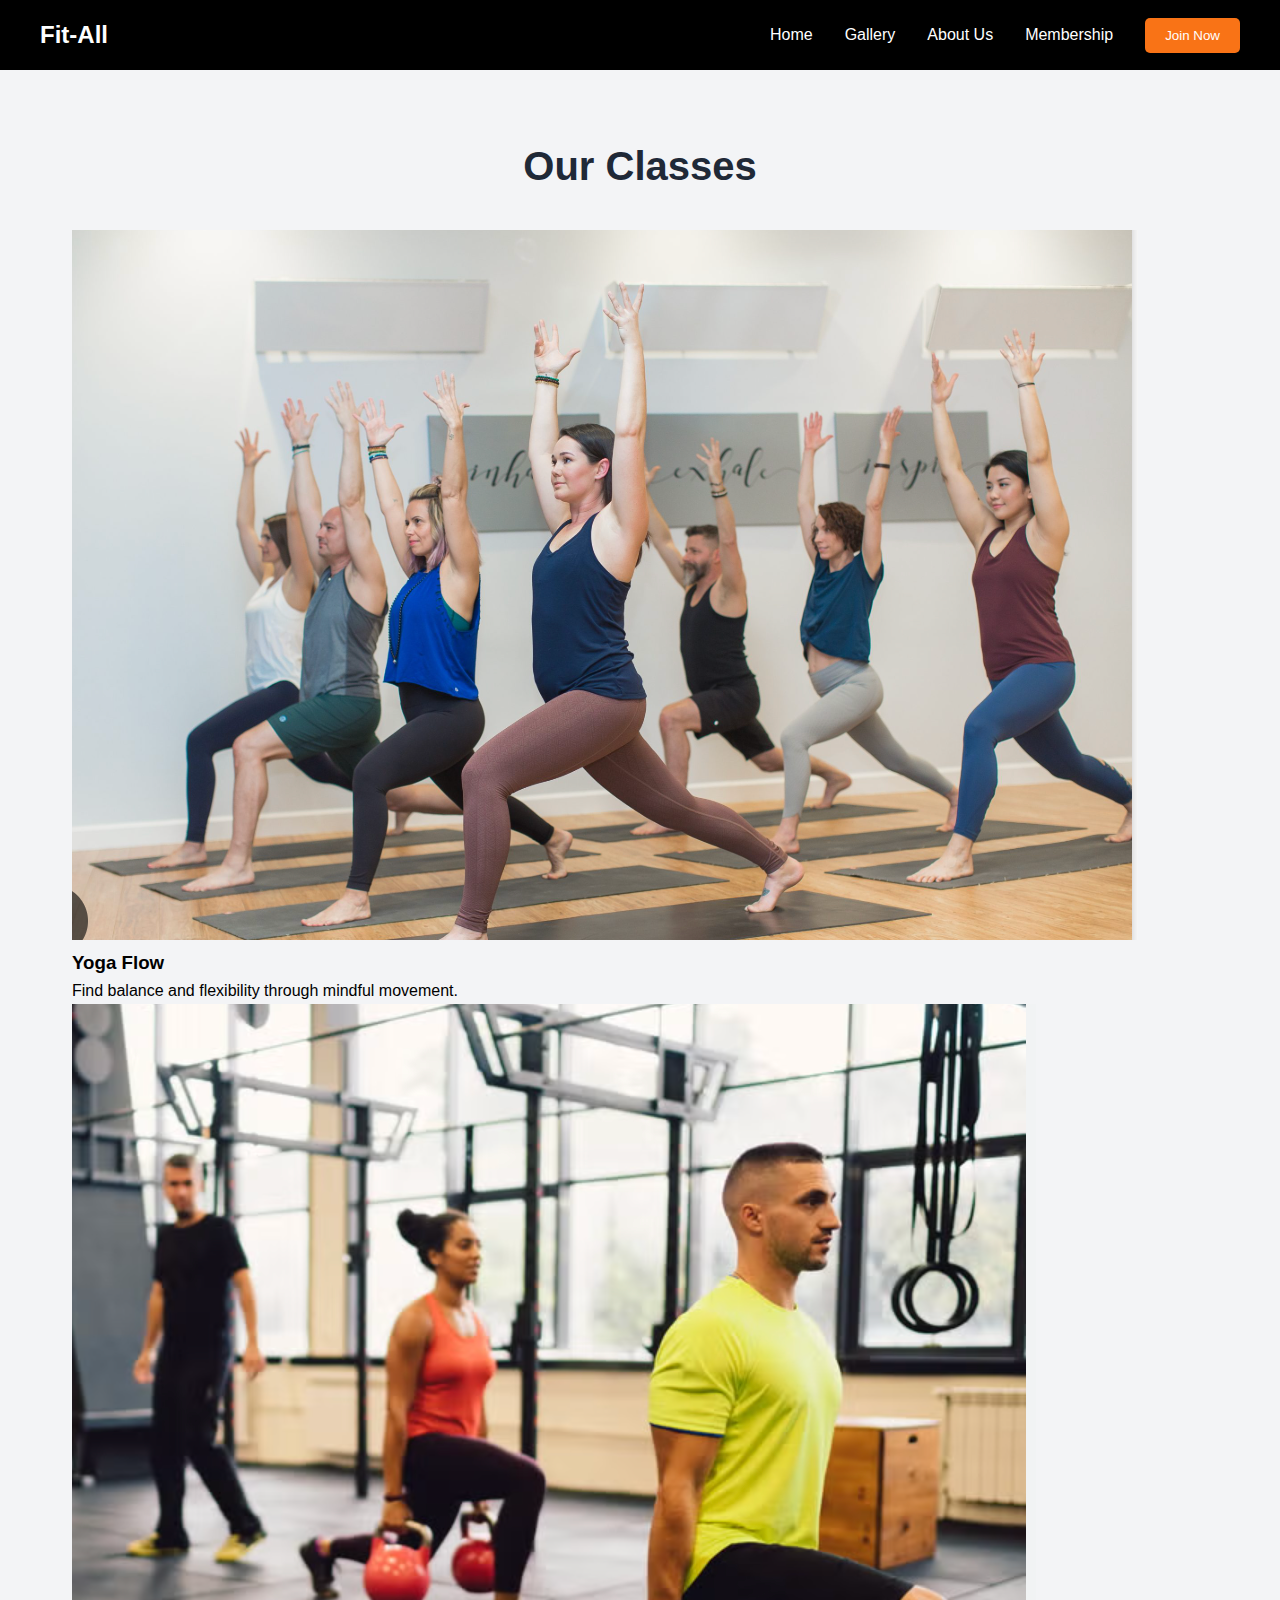
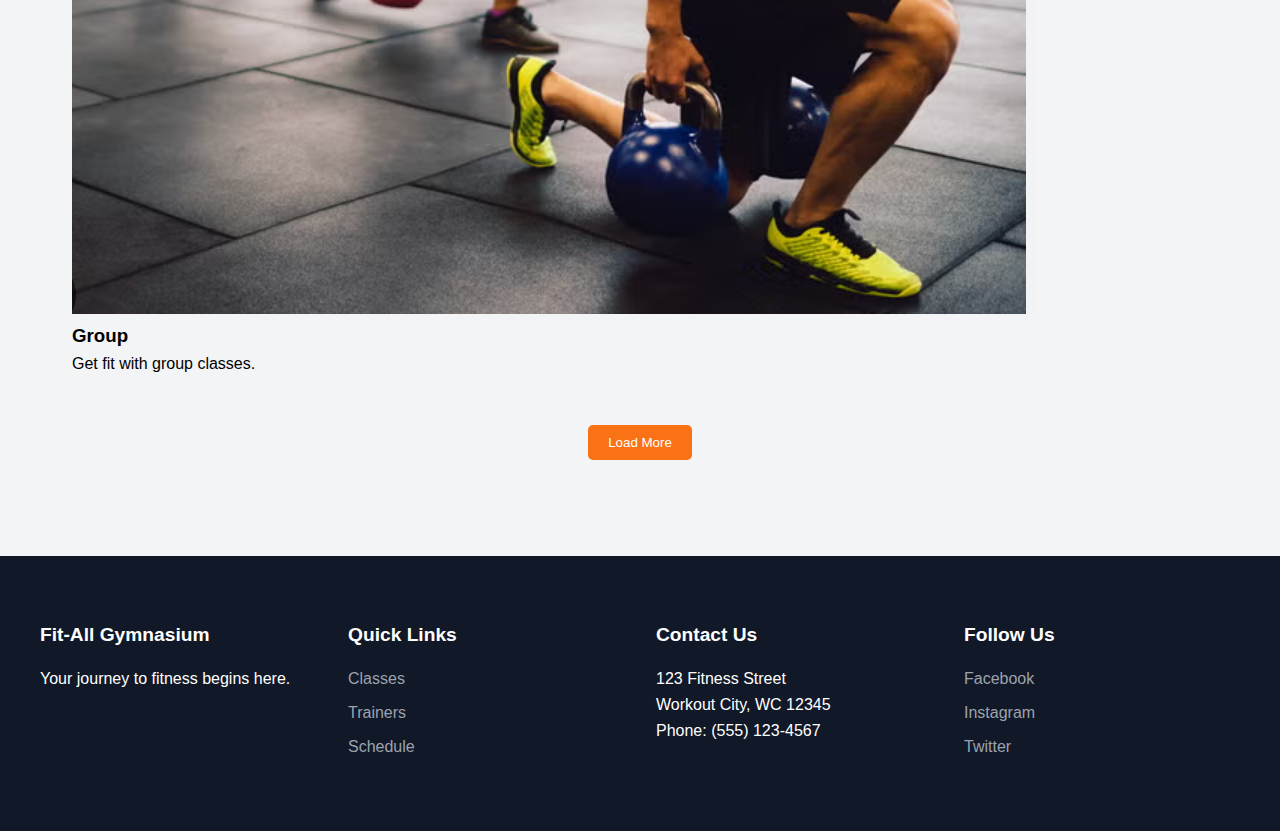
<file: classes.html>
<!DOCTYPE html>
<html lang="en">
<head>
    <meta charset="UTF-8">
    <meta name="viewport" content="width=device-width, initial-scale=1.0">
    <title>Gallery - Fit-All Gymnasium</title>
    <link rel="stylesheet" href="styles.css">
</head>
<body>
    <header>
        <nav class="nav-container">
            <a href="index.html" class="logo">Fit-All</a>
            <div class="nav-menu">
                <a href="index.html">Home</a>
                <a href="gallery.html">Gallery</a>
                <a href="about.html">About Us</a>
                <a href="membership.html">Membership</a>
                <button class="btn">Join Now</button>
            </div>
        </nav>
    </header>

    <main class="gallery-container">
        <div class="container">
            <h1 class="page-title">Our Classes</h1>
            <div class="class-grid">
                <div class="class-card">
                    <img src="images/yoga.png" alt="Yoga" class="class-image">
                    <div class="class-info">
                        <h3>Yoga Flow</h3>
                        <p>Find balance and flexibility through mindful movement.</p>
                    </div>
                </div>
                <div class="class-card">
                    <img src="images/group.png" alt="Yoga" class="class-image">
                    <div class="class-info">
                        <h3>Group</h3>
                        <p>Get fit with group classes.</p>
                    </div>
                </div>
            </div>
        </div>
        
        <div class="text-center">
            <button class="btn">Load More</button>
        </div>
    </main>

    <footer>
        <div class="footer-grid">
            <div class="footer-column">
                <h3>Fit-All Gymnasium</h3>
                <p>Your journey to fitness begins here.</p>
            </div>
            <div class="footer-column">
                <h3>Quick Links</h3>
                <a href="classes.html">Classes</a>
                <a href="trainers.html">Trainers</a>
                <a href="schedule.html">Schedule</a>
            </div>
            <div class="footer-column">
                <h3>Contact Us</h3>
                <p>123 Fitness Street</p>
                <p>Workout City, WC 12345</p>
                <p>Phone: (555) 123-4567</p>
            </div>
            <div class="footer-column">
                <h3>Follow Us</h3>
                <div class="social-links">
                    <a href="#">Facebook</a>
                    <a href="#">Instagram</a>
                    <a href="#">Twitter</a>
                </div>
            </div>
        </div>
    </footer>
</body>
</html>
</file>
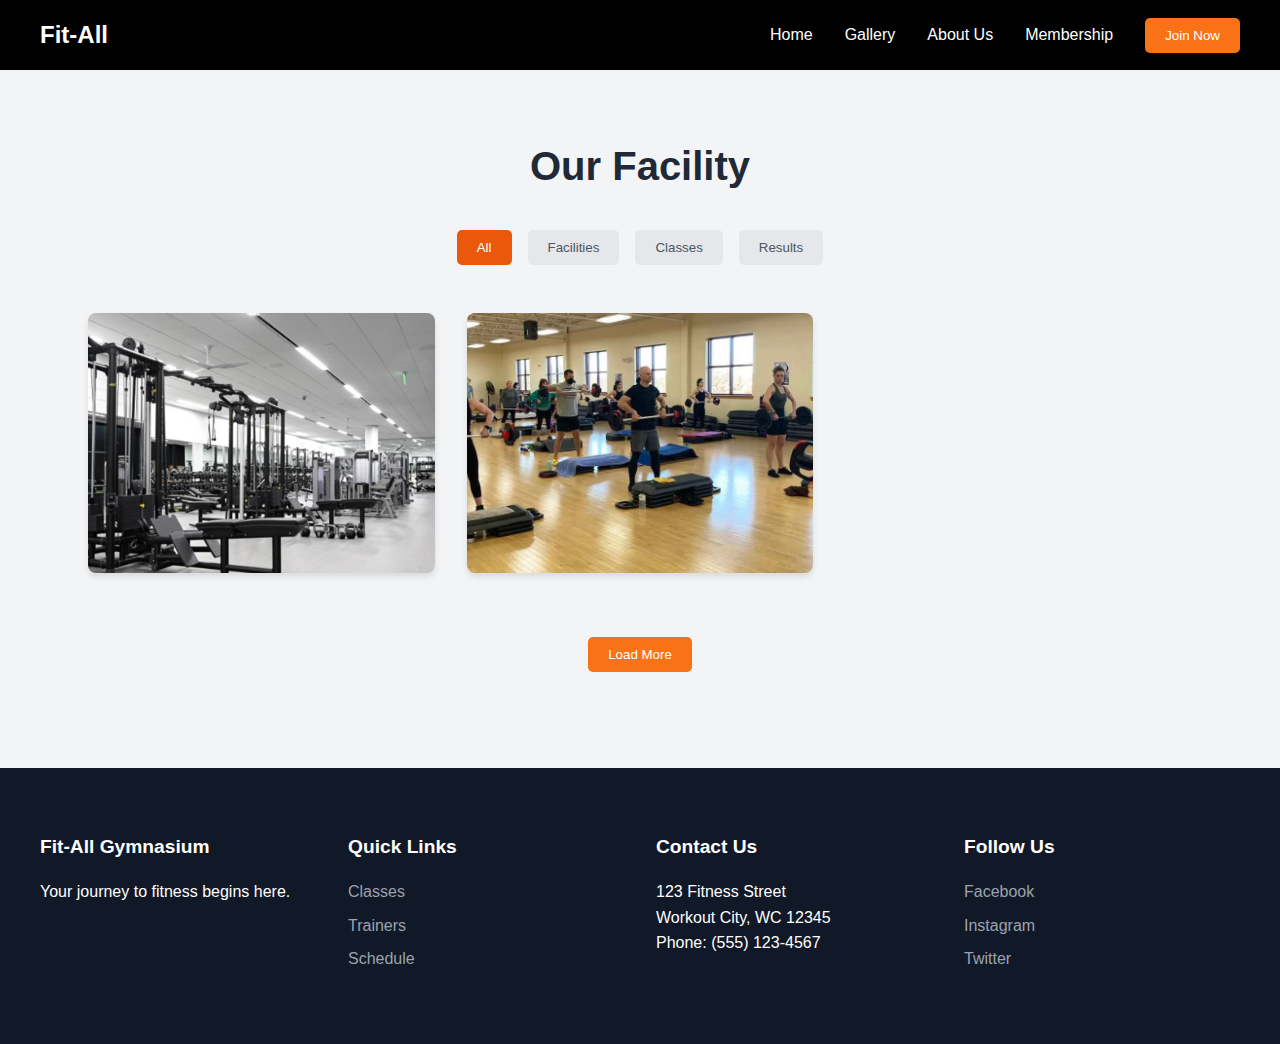
<file: gallery.html>
<!DOCTYPE html>
<html lang="en">
<head>
    <meta charset="UTF-8">
    <meta name="viewport" content="width=device-width, initial-scale=1.0">
    <title>Gallery - Fit-All Gymnasium</title>
    <link rel="stylesheet" href="styles.css">
</head>
<body>
    <header>
        <nav class="nav-container">
            <a href="index.html" class="logo">Fit-All</a>
            <div class="nav-menu">
                <a href="index.html">Home</a>
                <a href="gallery.html">Gallery</a>
                <a href="about.html">About Us</a>
                <a href="membership.html">Membership</a>
                <button class="btn">Join Now</button>
            </div>
        </nav>
    </header>

    <main class="gallery-container">
        <h1>Our Facility</h1>
        
        <div class="filter-buttons">
            <button class="btn active">All</button>
            <button class="btn secondary">Facilities</button>
            <button class="btn secondary">Classes</button>
            <button class="btn secondary">Results</button>
        </div>

        <div class="gallery-grid">
            <div class="gallery-item">
                <img src="images/weight-room.png" alt="Weight Room">
                <div class="gallery-overlay">
                    <h3>Weight Room</h3>
                    <p>Facilities</p>
                </div>
            </div>
            <div class="gallery-item">
                <img src="images/groupclass-room.png" alt="Weight Room">
                <div class="gallery-overlay">
                    <h3>Group Class Room</h3>
                    <p>Facilities</p>
                </div>
            </div>
        </div>

        <div class="text-center">
            <button class="btn">Load More</button>
        </div>
    </main>

    <footer>
        <div class="footer-grid">
            <div class="footer-column">
                <h3>Fit-All Gymnasium</h3>
                <p>Your journey to fitness begins here.</p>
            </div>
            <div class="footer-column">
                <h3>Quick Links</h3>
                <a href="classes.html">Classes</a>
                <a href="trainers.html">Trainers</a>
                <a href="schedule.html">Schedule</a>
            </div>
            <div class="footer-column">
                <h3>Contact Us</h3>
                <p>123 Fitness Street</p>
                <p>Workout City, WC 12345</p>
                <p>Phone: (555) 123-4567</p>
            </div>
            <div class="footer-column">
                <h3>Follow Us</h3>
                <div class="social-links">
                    <a href="#">Facebook</a>
                    <a href="#">Instagram</a>
                    <a href="#">Twitter</a>
                </div>
            </div>
        </div>
    </footer>
</body>
</html>
</file>
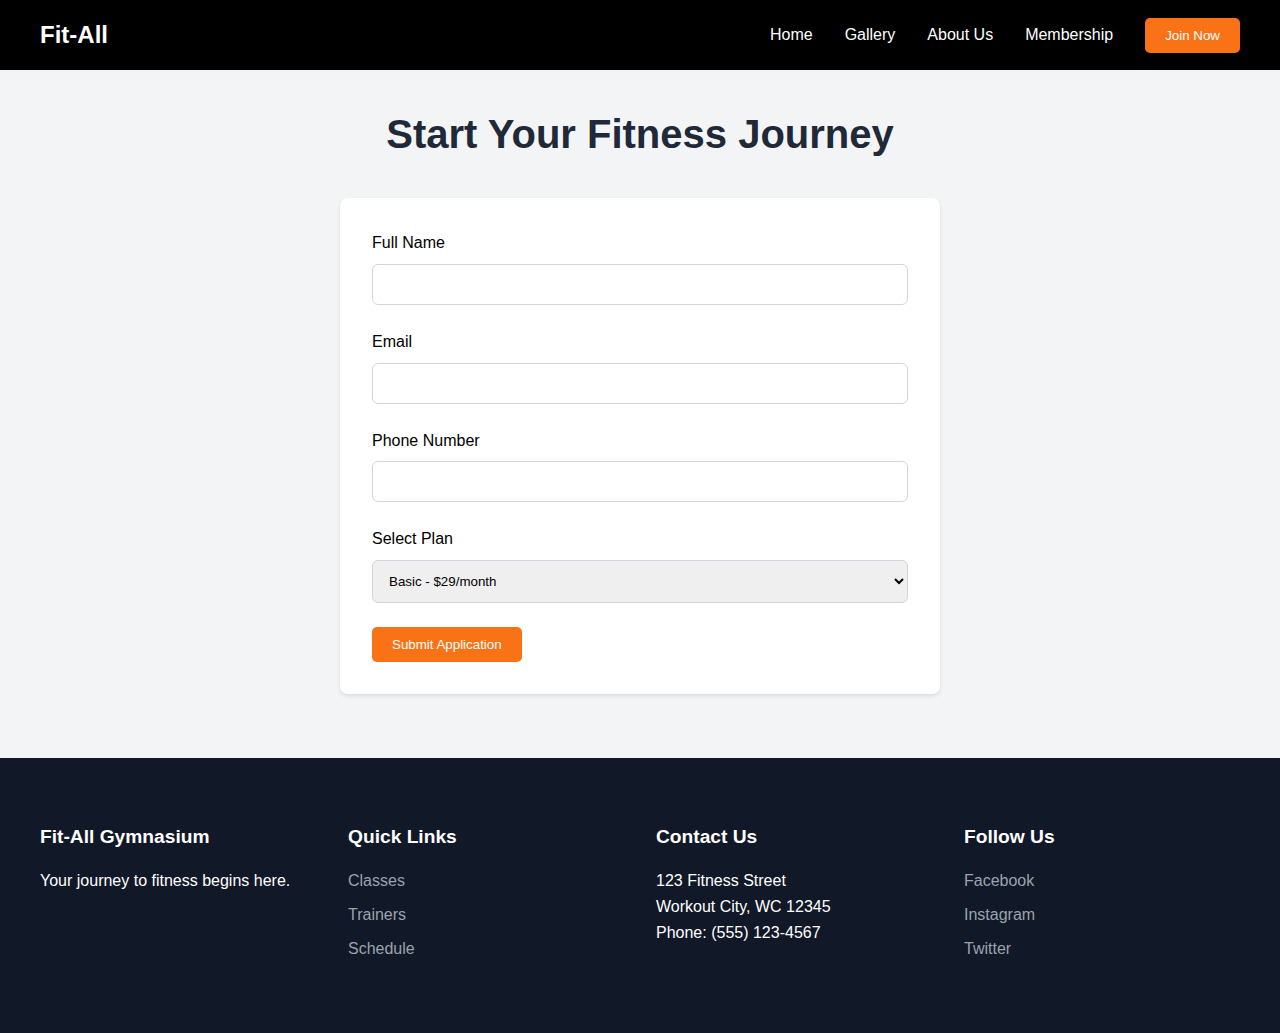
<file: join-now.html>
<!DOCTYPE html>
<html lang="en">
<head>
    <meta charset="UTF-8">
    <meta name="viewport" content="width=device-width, initial-scale=1.0">
    <title>Join Now - Fit-All Gymnasium</title>
    <link rel="stylesheet" href="styles.css">
    <style>
        .error { color: red; font-size: 0.875rem; margin-top: 0.25rem; }
    </style>
</head>
<body>
    <header>
        <nav class="nav-container">
            <a href="index.html" class="logo">Fit-All</a>
            <div class="nav-menu">
                <a href="index.html">Home</a>
                <a href="gallery.html">Gallery</a>
                <a href="about.html">About Us</a>
                <a href="membership.html">Membership</a>
                <button class="btn">Join Now</button>
            </div>
        </nav>
    </header>
    <main class="join-container">
        <h1>Start Your Fitness Journey</h1>
        
        <div class="signup-form">
            <form id="joinForm" onsubmit="handleSubmit(event)">
                <div class="form-group">
                    <label for="name">Full Name</label>
                    <input type="text" id="name" required>
                    <div id="nameError" class="error"></div>
                </div>
                
                <div class="form-group">
                    <label for="email">Email</label>
                    <input type="email" id="email" required>
                    <div id="emailError" class="error"></div>
                </div>
                
                <div class="form-group">
                    <label for="phone">Phone Number</label>
                    <input type="tel" id="phone" required>
                    <div id="phoneError" class="error"></div>
                </div>
                
                <div class="form-group">
                    <label for="plan">Select Plan</label>
                    <select id="plan" required>
                        <option value="basic">Basic - $29/month</option>
                        <option value="premium">Premium - $49/month</option>
                        <option value="elite">Elite - $89/month</option>
                    </select>
                    <div id="planError" class="error"></div>
                </div>
                
                <button type="submit" class="btn">Submit Application</button>
            </form>
        </div>

        <div id="overlay" class="overlay"></div>
        <div id="congratsModal" class="modal">
            <div class="success-icon">✓</div>
            <h2>Congratulations!</h2>
            <p>Your application has been submitted successfully.</p>
            <button onclick="hideModal()" class="btn">Close</button>
        </div>
    </main>

    <script>
        function handleSubmit(event) {
            event.preventDefault();
            
            // Reset errors
            document.querySelectorAll('.error').forEach(err => err.textContent = '');
            
            const name = document.getElementById('name').value.trim();
            const email = document.getElementById('email').value.trim();
            const phone = document.getElementById('phone').value.trim();
            const plan = document.getElementById('plan').value;
            
            let isValid = true;
            
            // Validation
            if (name.length < 2) {
                document.getElementById('nameError').textContent = 'Name must be at least 2 characters';
                isValid = false;
            }
            
            if (!/^[^\s@]+@[^\s@]+\.[^\s@]+$/.test(email)) {
                document.getElementById('emailError').textContent = 'Please enter a valid email';
                isValid = false;
            }
            
            if (!/^\d{10}$/.test(phone)) {
                document.getElementById('phoneError').textContent = 'Please enter a valid 10-digit phone number';
                isValid = false;
            }
            
            if (!plan) {
                document.getElementById('planError').textContent = 'Please select a plan';
                isValid = false;
            }
            
            if (isValid) {
                // Store in session
                const formData = {
                    name,
                    email,
                    phone,
                    plan,
                    timestamp: new Date().toISOString()
                };
                sessionStorage.setItem('gymMemberData', JSON.stringify(formData));
                
                // Show success modal
                showModal();
                document.getElementById('joinForm').reset();
            }
        }

        function showModal() {
            document.getElementById('overlay').style.display = 'block';
            document.getElementById('congratsModal').style.display = 'block';
        }

        function hideModal() {
            document.getElementById('overlay').style.display = 'none';
            document.getElementById('congratsModal').style.display = 'none';
        }
    </script>
    <footer>
        <div class="footer-grid">
            <div class="footer-column">
                <h3>Fit-All Gymnasium</h3>
                <p>Your journey to fitness begins here.</p>
            </div>
            <div class="footer-column">
                <h3>Quick Links</h3>
                <a href="classes.html">Classes</a>
                <a href="trainers.html">Trainers</a>
                <a href="schedule.html">Schedule</a>
            </div>
            <div class="footer-column">
                <h3>Contact Us</h3>
                <p>123 Fitness Street</p>
                <p>Workout City, WC 12345</p>
                <p>Phone: (555) 123-4567</p>
            </div>
            <div class="footer-column">
                <h3>Follow Us</h3>
                <div class="social-links">
                    <a href="#">Facebook</a>
                    <a href="#">Instagram</a>
                    <a href="#">Twitter</a>
                </div>
            </div>
        </div>
</body>
</html>
</file>
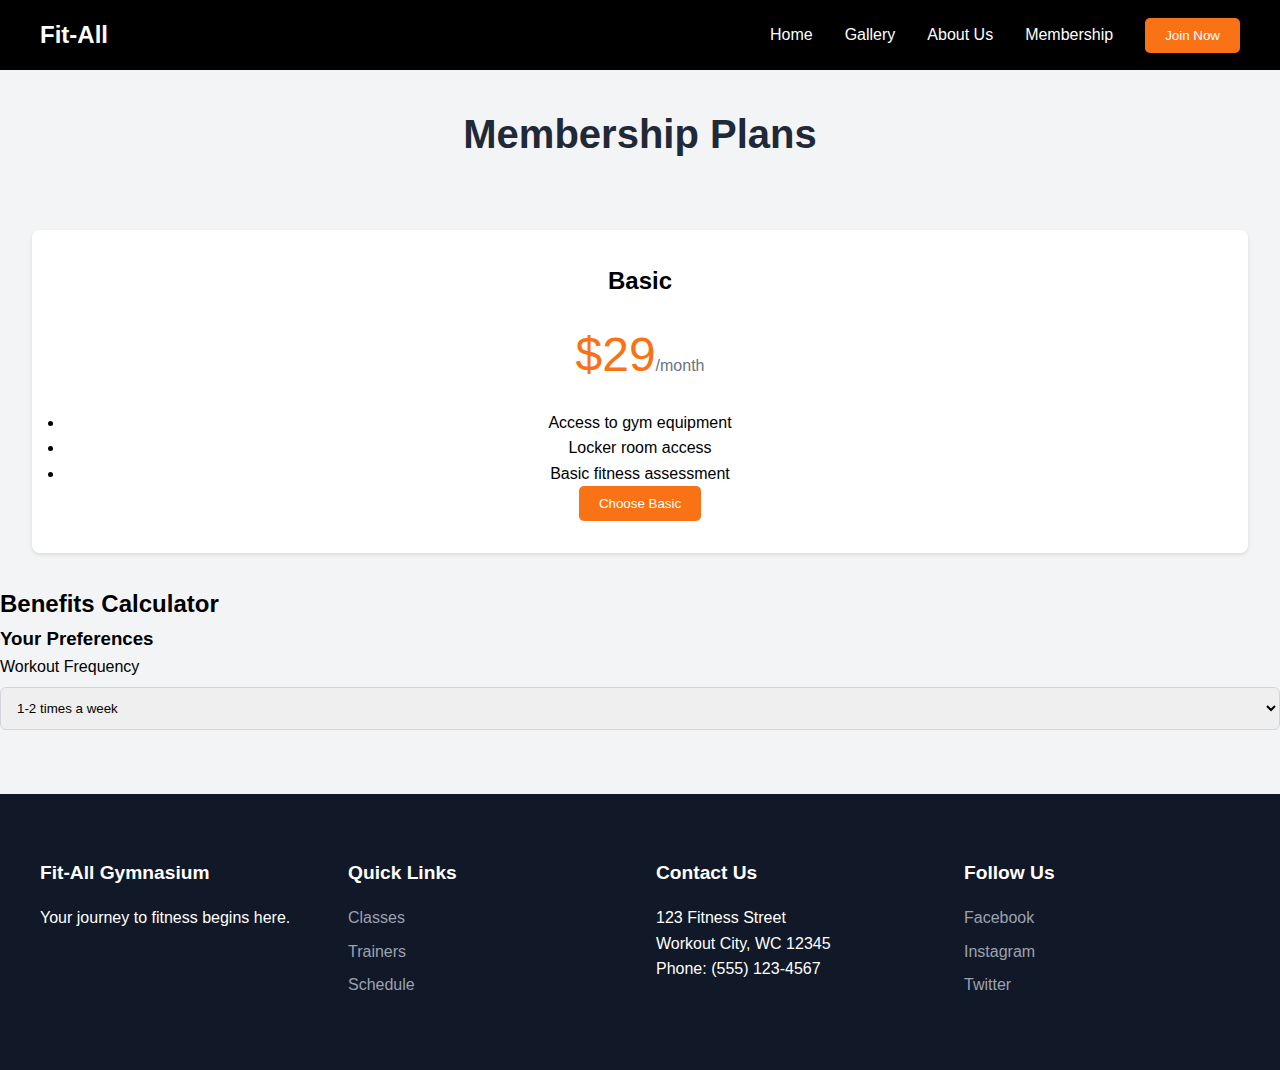
<file: membership.html>
<!DOCTYPE html>
<html lang="en">
<head>
    <meta charset="UTF-8">
    <meta name="viewport" content="width=device-width, initial-scale=1.0">
    <title>Membership Plans - Fit-All Gymnasium</title>
    <link rel="stylesheet" href="styles.css">
</head>
<body>
    <header>
        <nav class="nav-container">
            <a href="index.html" class="logo">Fit-All</a>
            <div class="nav-menu">
                <a href="index.html">Home</a>
                <a href="gallery.html">Gallery</a>
                <a href="about.html">About Us</a>
                <a href="membership.html">Membership</a>
                <button class="btn">Join Now</button>
            </div>
        </nav>
    </header>
    <script>
        function showModal() {
            // Store form data in session
            const formData = {
                name: document.getElementById('name').value,
                email: document.getElementById('email').value,
                phone: document.getElementById('phone').value,
                plan: document.getElementById('plan').value,
                timestamp: new Date().toISOString()
            };
            sessionStorage.setItem('gymMemberData', JSON.stringify(formData));

            document.getElementById('overlay').style.display = 'block';
            document.getElementById('congratsModal').style.display = 'block';
        }

        function hideModal() {
            document.getElementById('overlay').style.display = 'none';
            document.getElementById('congratsModal').style.display = 'none';
        }

        // Load stored data if exists
        window.onload = function() {
            const storedData = sessionStorage.getItem('gymMemberData');
            if (storedData) {
                const data = JSON.parse(storedData);
                document.getElementById('name').value = data.name;
                document.getElementById('email').value = data.email;
                document.getElementById('phone').value = data.phone;
                document.getElementById('plan').value = data.plan;
            }
        };
    </script>

    <main class="membership-container">
        <h1>Membership Plans</h1>
        
        <div class="plans-grid">
            <div class="plan-card">
                <h2>Basic</h2>
                <div class="price">$29<span>/month</span></div>
                <ul class="features-list">
                    <li>Access to gym equipment</li>
                    <li>Locker room access</li>
                    <li>Basic fitness assessment</li>
                </ul>
                <button class="btn">Choose Basic</button>
            </div>
            <!-- More plan cards -->
        </div>

        <section class="benefits-calculator">
            <h2>Benefits Calculator</h2>
            <div class="calculator-grid">
                <div class="preferences-section">
                    <h3>Your Preferences</h3>
                    <form class="preferences-form">
                        <div class="form-group">
                            <label>Workout Frequency</label>
                            <select>
                                <option>1-2 times a week</option>
                                <option>3-4 times a week</option>
                                <option>5+ times a week</option>
                            </select>
                        </div>
                        <!-- More form elements -->
                    </form>
                </div>
            </div>
        </section>
    </main>

    <footer>
        <div class="footer-grid">
            <div class="footer-column">
                <h3>Fit-All Gymnasium</h3>
                <p>Your journey to fitness begins here.</p>
            </div>
            <div class="footer-column">
                <h3>Quick Links</h3>
                <a href="classes.html">Classes</a>
                <a href="trainers.html">Trainers</a>
                <a href="schedule.html">Schedule</a>
            </div>
            <div class="footer-column">
                <h3>Contact Us</h3>
                <p>123 Fitness Street</p>
                <p>Workout City, WC 12345</p>
                <p>Phone: (555) 123-4567</p>
            </div>
            <div class="footer-column">
                <h3>Follow Us</h3>
                <div class="social-links">
                    <a href="#">Facebook</a>
                    <a href="#">Instagram</a>
                    <a href="#">Twitter</a>
                </div>
            </div>
        </div>
</body>
</html>
</file>
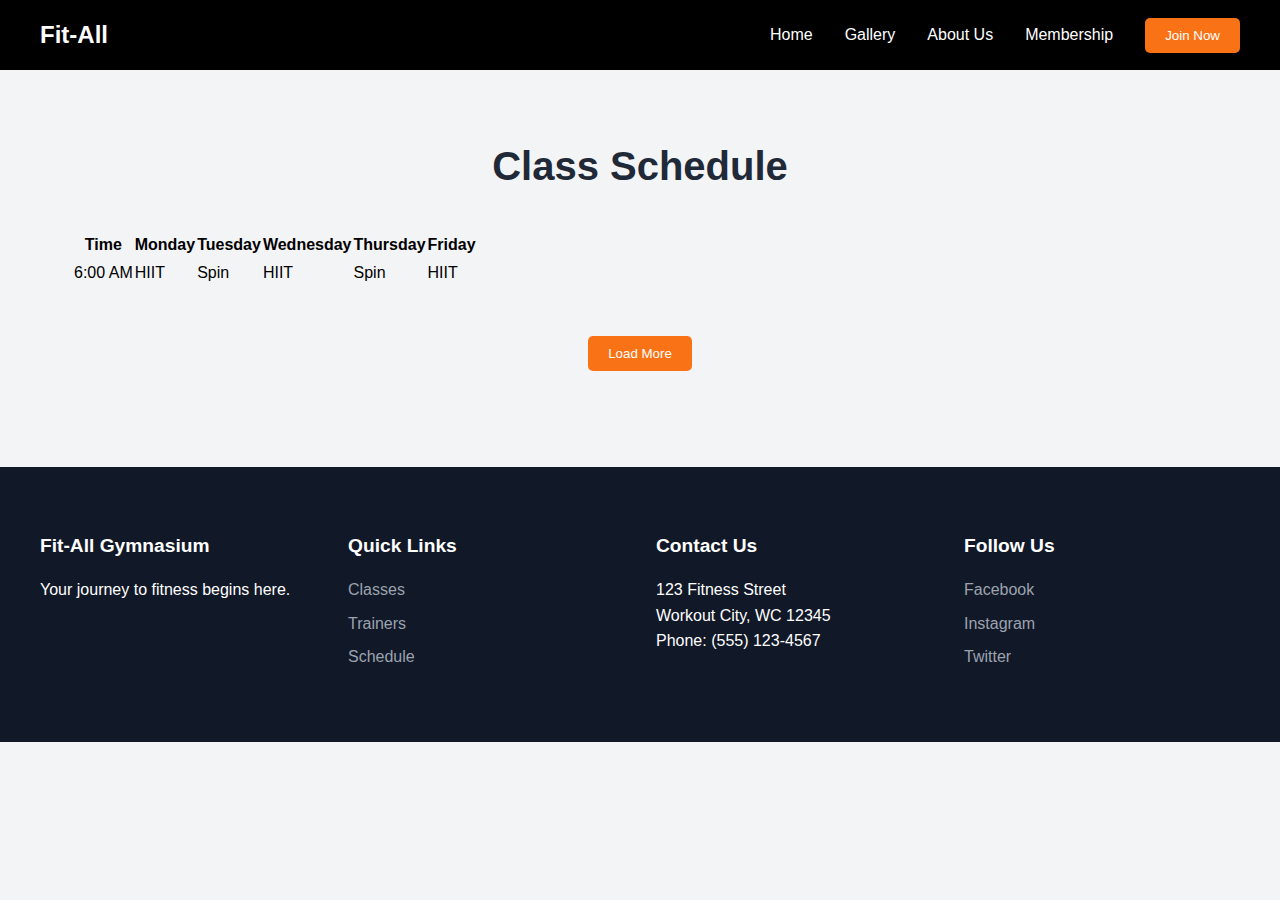
<file: schedule.html>
<!DOCTYPE html>
<html lang="en">
<head>
    <meta charset="UTF-8">
    <meta name="viewport" content="width=device-width, initial-scale=1.0">
    <title>Gallery - Fit-All Gymnasium</title>
    <link rel="stylesheet" href="styles.css">
</head>
<body>
    <header>
        <nav class="nav-container">
            <a href="index.html" class="logo">Fit-All</a>
            <div class="nav-menu">
                <a href="index.html">Home</a>
                <a href="gallery.html">Gallery</a>
                <a href="about.html">About Us</a>
                <a href="membership.html">Membership</a>
                <button class="btn">Join Now</button>
            </div>
        </nav>
    </header>

    <main class="gallery-container">
        <div class="container">
            <h1 class="page-title">Class Schedule</h1>
            <table class="schedule-table">
                <thead>
                    <tr>
                        <th>Time</th>
                        <th>Monday</th>
                        <th>Tuesday</th>
                        <th>Wednesday</th>
                        <th>Thursday</th>
                        <th>Friday</th>
                    </tr>
                </thead>
                <tbody>
                    <tr>
                        <td class="time-slot">6:00 AM</td>
                        <td>HIIT</td>
                        <td>Spin</td>
                        <td>HIIT</td>
                        <td>Spin</td>
                        <td>HIIT</td>
                    </tr>
                    <!-- More schedule rows -->
                </tbody>
            </table>
        </div>
        
        <div class="text-center">
            <button class="btn">Load More</button>
        </div>
    </main>

    <footer>
        <div class="footer-grid">
            <div class="footer-column">
                <h3>Fit-All Gymnasium</h3>
                <p>Your journey to fitness begins here.</p>
            </div>
            <div class="footer-column">
                <h3>Quick Links</h3>
                <a href="classes.html">Classes</a>
                <a href="trainers.html">Trainers</a>
                <a href="schedule.html">Schedule</a>
            </div>
            <div class="footer-column">
                <h3>Contact Us</h3>
                <p>123 Fitness Street</p>
                <p>Workout City, WC 12345</p>
                <p>Phone: (555) 123-4567</p>
            </div>
            <div class="footer-column">
                <h3>Follow Us</h3>
                <div class="social-links">
                    <a href="#">Facebook</a>
                    <a href="#">Instagram</a>
                    <a href="#">Twitter</a>
                </div>
            </div>
        </div>
    </footer>
</body>
</html>
</file>
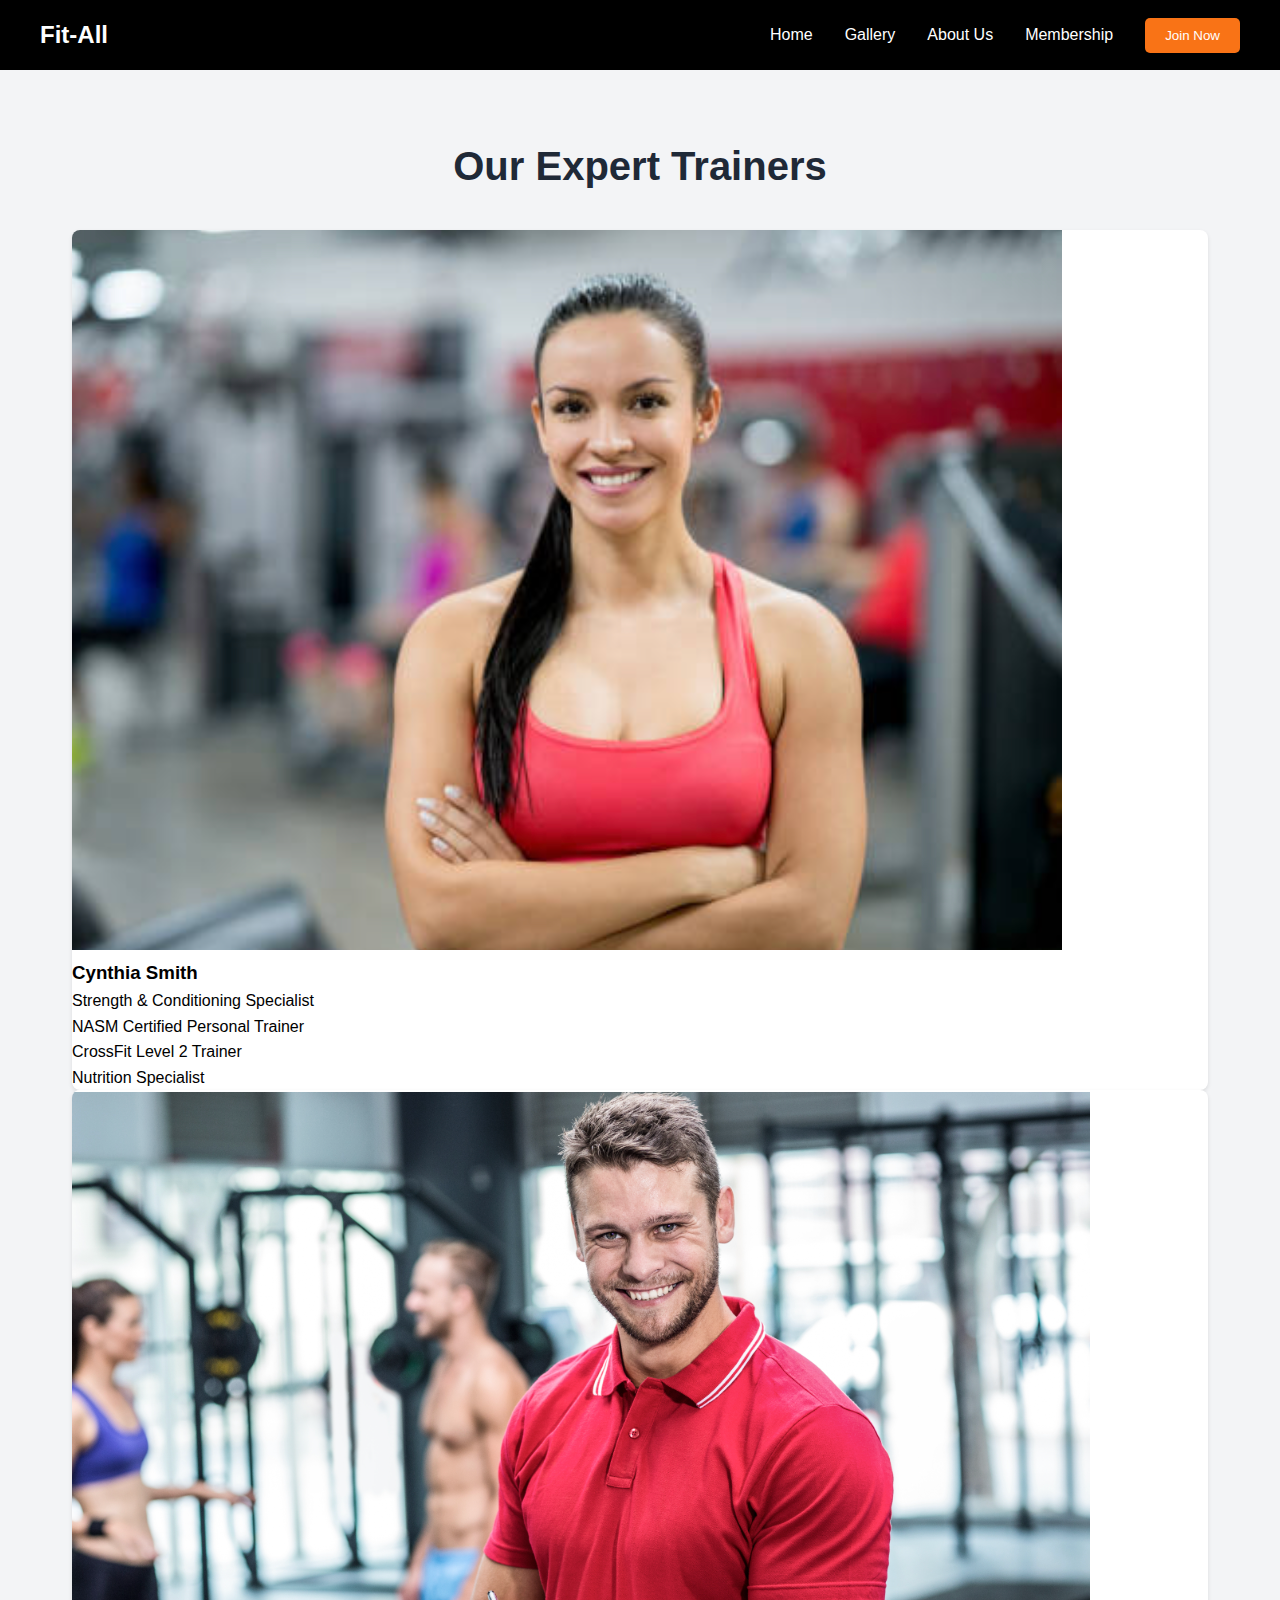
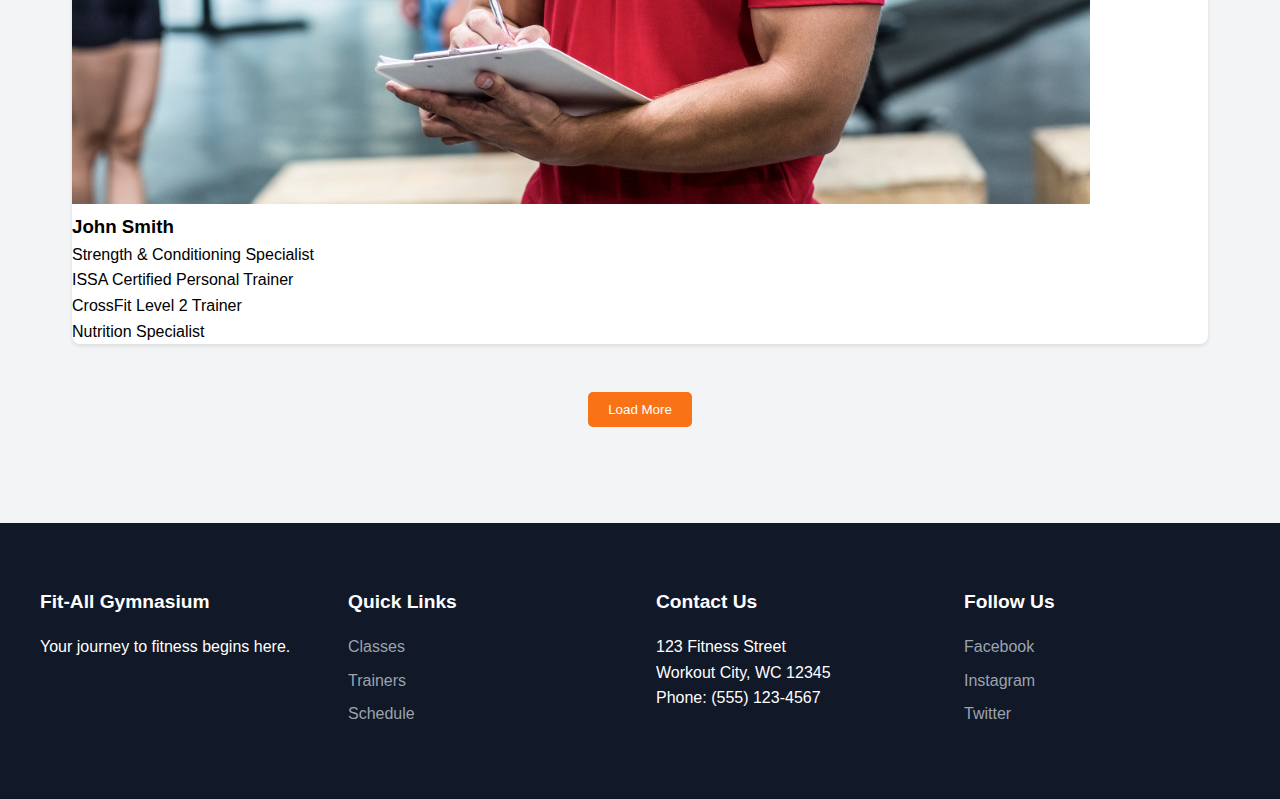
<file: trainers.html>
<!DOCTYPE html>
<html lang="en">
<head>
    <meta charset="UTF-8">
    <meta name="viewport" content="width=device-width, initial-scale=1.0">
    <title>Gallery - Fit-All Gymnasium</title>
    <link rel="stylesheet" href="styles.css">
</head>
<body>
    <header>
        <nav class="nav-container">
            <a href="index.html" class="logo">Fit-All</a>
            <div class="nav-menu">
                <a href="index.html">Home</a>
                <a href="gallery.html">Gallery</a>
                <a href="about.html">About Us</a>
                <a href="membership.html">Membership</a>
                <button class="btn">Join Now</button>
            </div>
        </nav>
    </header>

    <main class="gallery-container">
        <div class="container">
            <h1 class="page-title">Our Expert Trainers</h1>
            <div class="trainer-grid">
                <div class="trainer-card">
                    <img src="images/trainer1.png" alt="Trainer" class="trainer-image">
                    <div class="trainer-info">
                        <h3>Cynthia Smith</h3>
                        <p class="specialty">Strength & Conditioning Specialist</p>
                        <ul class="certification-list">
                            <li>NASM Certified Personal Trainer</li>
                            <li>CrossFit Level 2 Trainer</li>
                            <li>Nutrition Specialist</li>
                        </ul>
                    </div>
                </div>
                <div class="trainer-card">
                    <img src="images/trainer2.png" alt="Trainer" class="trainer-image">
                    <div class="trainer-info">
                        <h3>John Smith</h3>
                        <p class="specialty">Strength & Conditioning Specialist</p>
                        <ul class="certification-list">
                            <li>ISSA Certified Personal Trainer</li>
                            <li>CrossFit Level 2 Trainer</li>
                            <li>Nutrition Specialist</li>
                        </ul>
                    </div>
                </div>
            </div>
        </div>
        
        <div class="text-center">
            <button class="btn">Load More</button>
        </div>
    </main>

    <footer>
        <div class="footer-grid">
            <div class="footer-column">
                <h3>Fit-All Gymnasium</h3>
                <p>Your journey to fitness begins here.</p>
            </div>
            <div class="footer-column">
                <h3>Quick Links</h3>
                <a href="classes.html">Classes</a>
                <a href="trainers.html">Trainers</a>
                <a href="schedule.html">Schedule</a>
            </div>
            <div class="footer-column">
                <h3>Contact Us</h3>
                <p>123 Fitness Street</p>
                <p>Workout City, WC 12345</p>
                <p>Phone: (555) 123-4567</p>
            </div>
            <div class="footer-column">
                <h3>Follow Us</h3>
                <div class="social-links">
                    <a href="#">Facebook</a>
                    <a href="#">Instagram</a>
                    <a href="#">Twitter</a>
                </div>
            </div>
        </div>
    </footer>
</body>
</html>
</file>
<file: styles.css>
/* Base Styles */
* {
    margin: 0;
    padding: 0;
    box-sizing: border-box;
}

body {
    font-family: -apple-system, BlinkMacSystemFont, 'Segoe UI', Roboto, sans-serif;
    line-height: 1.6;
    background-color: #f3f4f6;
}

/* Header */
header {
    background-color: #000;
    padding: 1rem;
    position: sticky;
    top: 0;
    z-index: 100;
}

.nav-container {
    max-width: 1200px;
    margin: 0 auto;
    display: flex;
    justify-content: space-between;
    align-items: center;
}

.logo {
    color: white;
    font-size: 1.5rem;
    font-weight: bold;
    text-decoration: none;
}

.nav-menu {
    display: flex;
    gap: 2rem;
    align-items: center;
}

.nav-menu a {
    color: white;
    text-decoration: none;
    transition: color 0.3s;
}

.nav-menu a:hover {
    color: #f97316;
}

/* Buttons */
.btn {
    background-color: #f97316;
    color: white;
    padding: 0.5rem 1.5rem;
    border-radius: 9999px;
    border: none;
    cursor: pointer;
    transition: background-color 0.3s;
}

.btn:hover {
    background-color: #ea580c;
}

.btn.secondary {
    background-color: #e5e7eb;
    color: #4b5563;
}

.btn.secondary:hover {
    background-color: #d1d5db;
}

.btn.active {
    background-color: #ea580c;
}

/* Gallery */
.gallery-container {
    max-width: 1200px;
    margin: 0 auto;
    padding: 2rem;
}

h1 {
    text-align: center;
    font-size: 2.5rem;
    margin: 2rem 0;
    color: #1f2937;
}

.filter-buttons {
    display: flex;
    justify-content: center;
    gap: 1rem;
    margin: 2rem 0;
    flex-wrap: wrap;
}

.gallery-grid {
    display: grid;
    grid-template-columns: repeat(auto-fill, minmax(300px, 1fr));
    gap: 2rem;
    padding: 1rem;
}

.gallery-item {
    position: relative;
    border-radius: 0.5rem;
    overflow: hidden;
    box-shadow: 0 4px 6px rgba(0, 0, 0, 0.1);
    aspect-ratio: 4/3;
}

.gallery-item img {
    width: 100%;
    height: 100%;
    object-fit: cover;
    transition: transform 0.3s ease;
}

.gallery-item:hover img {
    transform: scale(1.1);
}

.gallery-overlay {
    position: absolute;
    inset: 0;
    background: rgba(0, 0, 0, 0.7);
    display: flex;
    flex-direction: column;
    justify-content: center;
    align-items: center;
    opacity: 0;
    transition: opacity 0.3s ease;
    color: white;
    padding: 1rem;
}

.gallery-item:hover .gallery-overlay {
    opacity: 1;
}

.gallery-overlay h3 {
    font-size: 1.5rem;
    margin-bottom: 0.5rem;
}

.gallery-overlay p {
    color: #f97316;
}

.text-center {
    text-align: center;
    margin-top: 3rem;
}

/* Footer */
footer {
    background: #111827;
    color: white;
    padding: 4rem 2rem;
    margin-top: 4rem;
}

.footer-grid {
    max-width: 1200px;
    margin: 0 auto;
    display: grid;
    grid-template-columns: repeat(auto-fit, minmax(250px, 1fr));
    gap: 2rem;
}

.footer-column h3 {
    margin-bottom: 1rem;
    font-size: 1.2rem;
}

.footer-column a {
    color: #9ca3af;
    text-decoration: none;
    display: block;
    margin-bottom: 0.5rem;
}

.footer-column a:hover {
    color: #f97316;
}

/* Responsive */
@media (max-width: 768px) {
    .nav-menu {
        display: none;
    }

    .gallery-grid {
        grid-template-columns: 1fr;
    }

    .filter-buttons {
        flex-direction: column;
        align-items: center;
    }
}

/* About Page Styles */
.hero-section {
    position: relative;
    height: 400px;
    background: linear-gradient(rgba(0,0,0,0.6), rgba(0,0,0,0.6)), url('/api/placeholder/1920/400');
    background-size: cover;
    color: white;
    display: flex;
    align-items: center;
    justify-content: center;
    text-align: center;
}

.stats-grid {
    display: grid;
    grid-template-columns: repeat(3, 1fr);
    gap: 2rem;
    max-width: 1000px;
    margin: 3rem auto;
    padding: 0 1rem;
}

.stat-card {
    background: white;
    padding: 2rem;
    text-align: center;
    border-radius: 0.5rem;
    box-shadow: 0 2px 4px rgba(0,0,0,0.1);
}

.stat-number {
    font-size: 2.5rem;
    font-weight: bold;
    color: #f97316;
}

.trainers-grid {
    display: grid;
    grid-template-columns: repeat(auto-fit, minmax(250px, 1fr));
    gap: 2rem;
    padding: 2rem;
}

.trainer-card {
    background: white;
    border-radius: 0.5rem;
    overflow: hidden;
    box-shadow: 0 2px 4px rgba(0,0,0,0.1);
}

/* Membership Page Styles */
.plans-grid {
    display: grid;
    grid-template-columns: repeat(auto-fit, minmax(300px, 1fr));
    gap: 2rem;
    padding: 2rem;
}

.plan-card {
    background: white;
    padding: 2rem;
    border-radius: 0.5rem;
    text-align: center;
    box-shadow: 0 2px 4px rgba(0,0,0,0.1);
}

.price {
    font-size: 3rem;
    color: #f97316;
    margin: 1rem 0;
}

.price span {
    font-size: 1rem;
    color: #6b7280;
}

/* Join Now Page Styles */
.signup-form {
    max-width: 600px;
    margin: 2rem auto;
    padding: 2rem;
    background: white;
    border-radius: 0.5rem;
    box-shadow: 0 2px 4px rgba(0,0,0,0.1);
}

.form-group {
    margin-bottom: 1.5rem;
}

.form-group label {
    display: block;
    margin-bottom: 0.5rem;
    font-weight: 500;
}

.form-group input,
.form-group select {
    width: 100%;
    padding: 0.75rem;
    border: 1px solid #d1d5db;
    border-radius: 0.375rem;
}

@media (max-width: 768px) {
    .stats-grid {
        grid-template-columns: 1fr;
    }
    
    .trainers-grid,
    .plans-grid {
        grid-template-columns: 1fr;
    }
}

.btn {
    background-color: #f97316;
    color: white;
    padding: 10px 20px;
    border: none;
    border-radius: 5px;
    cursor: pointer;
}

.modal {
    display: none;
    position: fixed;
    top: 50%;
    left: 50%;
    transform: translate(-50%, -50%);
    background: white;
    padding: 20px;
    border-radius: 10px;
    box-shadow: 0 0 10px rgba(0,0,0,0.3);
    text-align: center;
    z-index: 1000;
}

.overlay {
    display: none;
    position: fixed;
    top: 0;
    left: 0;
    width: 100%;
    height: 100%;
    background: rgba(0,0,0,0.5);
    z-index: 999;
}

.success-icon {
    font-size: 48px;
    color: #22c55e;
    margin-bottom: 15px;
}
</file>
